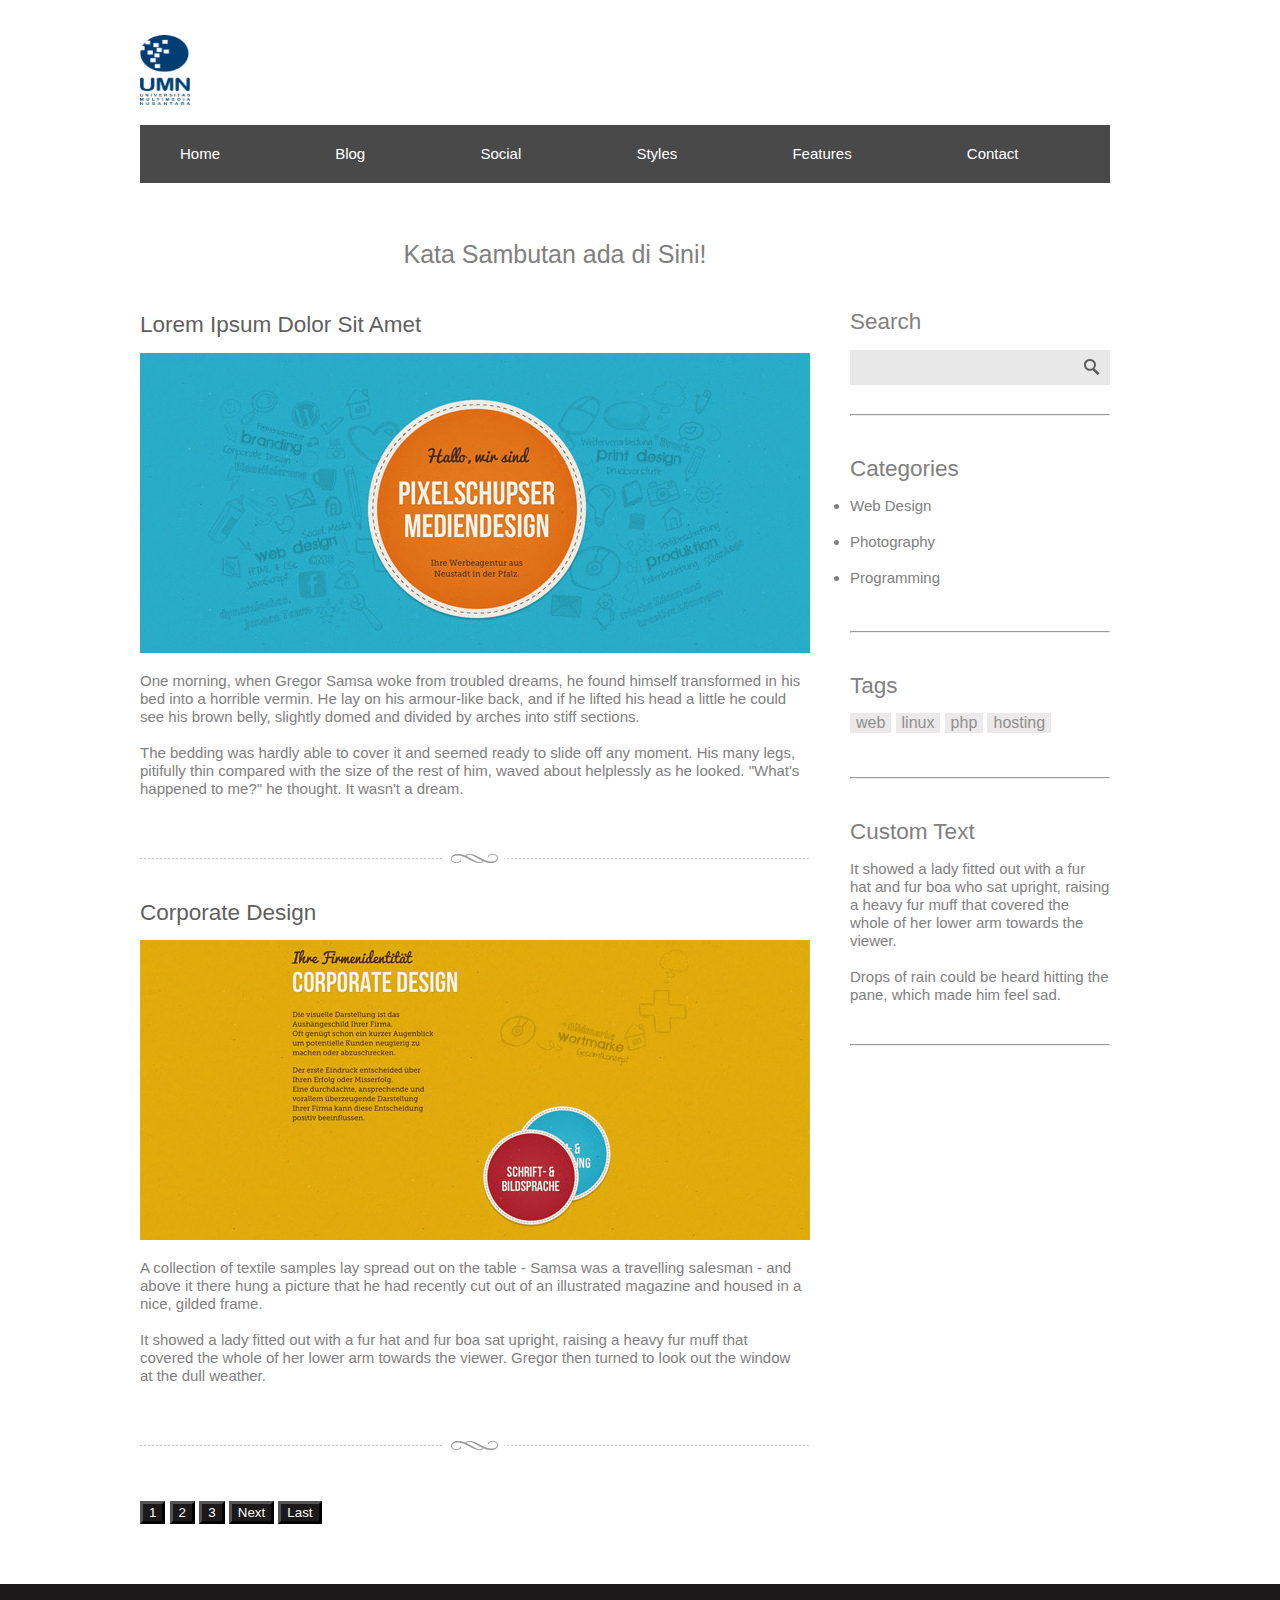
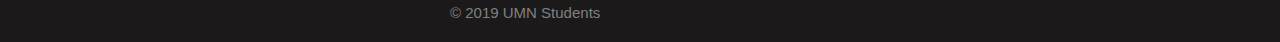
<file: Flexbox and Grid/WEEK3_00000034000_WILLIBRORDUSBAYU/index.html>
<!DOCTYPE html>
<html>
<head>
    <title>Hello Again</title>
    <link rel="stylesheet" href="layout_flex.css"/>
</head>
<body>  
    <div id="bungkus">
        <div id="logo">
            <img src="logo.png"/>
        </div>
            <nav id="menu">
                <ul>
                    <li><a href="menu">Home</a></li>
                    <li><a href="menu">Blog</a></li>
                    <li><a href="menu">Social</a></li>
                    <li><a href="menu">Styles</a></li>
                    <li><a href="menu">Features</a></li>
                    <li><a href="menu">Contact</a></li>
                </ul>
            </nav>
        <div id="konten">
                <h1>Kata Sambutan ada di Sini!</h1>
            <br>
                <h2>Lorem Ipsum Dolor Sit Amet</h2>
                    <img src="post0.jpg"/>
                        <p>
                            One morning, when Gregor Samsa woke from troubled dreams, he found himself transformed in his 
                            bed into a horrible vermin. He lay on his armour-like back, and if he lifted his head a little he could
                            see his brown belly, slightly domed and divided by arches into stiff sections.
                            <br>
                            <br>
                            The bedding was hardly able to cover it and seemed ready to slide off any moment. His many legs, 
                            pitifully thin compared with the size of the rest of him, waved about helplessly as he looked. "What's 
                            happened to me?" he thought. It wasn't a dream.
                        </p>
            <br>
            <br>
                <img src="divider.png"/>
            <br>
            <br>
                <h2>Corporate Design</h2>
                    <img src="post1.jpg"/>
                        <p>
                            A collection of textile samples lay spread out on the table - Samsa was a travelling salesman - and 
                            above it there hung a picture that he had recently cut out of an illustrated magazine and housed in a
                            nice, gilded frame. 
                            <br>
                            <br>
                            It showed a lady fitted out with a fur hat and fur boa sat upright, raising a heavy fur muff that 
                            covered the whole of her lower arm towards the viewer. Gregor then turned to look out the window 
                            at the dull weather.
                        </p>
            <br>
            <br>
                <img src="divider.png"/>
        </div>
        <div id="sidebar">
            <h2 style="font-weight: normal;">Search</h2>
                <img src="search.png"/>
            <br>
            <br>
            <hr>
            <br>
                <h2 style="font-weight: normal;">Categories</h2>
                    <li>Web Design</li><br>
                    <li>Photography</li><br>
                    <li>Programming</li>
            <br>
            <br>
            <hr>
            <br>
                    <h2 style="font-weight: normal;">Tags</h2>
                        <button>web</button>
                        <button>linux</button>
                        <button>php</button>
                        <button>hosting</button>
            <br>
            <br>
            <br>
            <hr>
            <br>
                    <h2 style="font-weight: normal;">Custom Text</h2>
                        <p>
                            It showed a lady fitted out with a fur 
                            hat and fur boa who sat upright,
                            raising a heavy fur muff that covered 
                            the whole of her lower arm towards the 
                            viewer.
                            <br>
                            <br>
                            Drops of rain could be heard hitting 
                            the pane, which made him feel sad.
                        </p>
            <br>    
            <hr>    
        </div>
        <div id="tagline">
            <button>1</button>
            <button>2</button>
            <button>3</button>
            <button>Next</button>
            <button>Last</button>
        </div>
    </div>
</body>
<footer>
    <div id="footer">
        <span>&copy 2019 UMN Students</span>
    </div>
</footer>
</html>
</file>
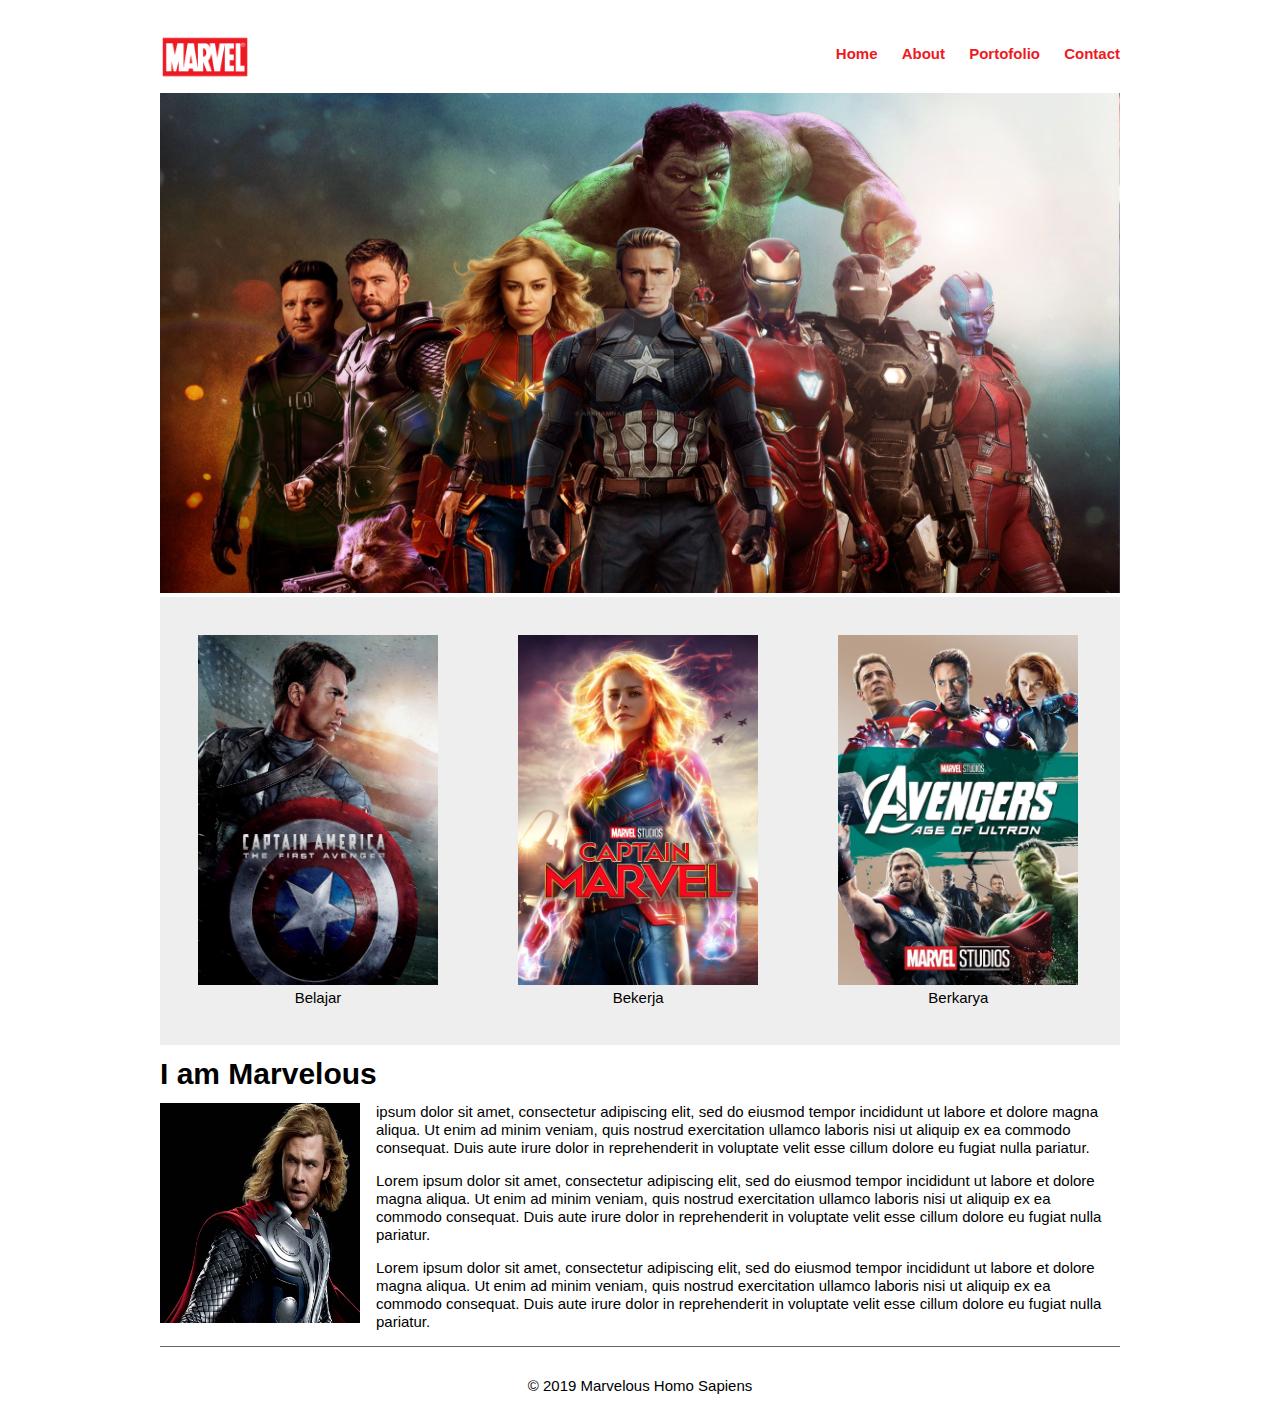
<file: HTML & CSS/Marvel/WEEK1_00000034000_WILLIBRORDUSBAYU/index.html>
<!DOCTYPE html>
<html>
    <head>
        <title>Hello, I am Marvel</title>
        <link rel="stylesheet" href="style.css"/>
    </head>
<body>
    <div id="bungkus">
        <header>
            <div id="logo">
                <a href="#">
                    <img src="logo-marvel.png" width="90px"/>
                </a>
            </div>
            <nav>
                <ul>
                    <li><a href="#">Home</a></li>
                    <li><a href="#">About</a></li>
                    <li><a href="#">Portofolio</a></li>
                    <li><a href="#">Contact</a></li>
                </ul>
            </nav>
        </header>
        <section id="banner">
            <img src="banner-marvel.jpg" width="960px" height="500px"/>
        </section>
            <section id="jasa">
                <div class="box">
                    <div class="icon">
                        <img src="belajar-marvel.jpg" width="240px" height="350px"/>
                    </div>
                    <div class="title">
                        Belajar
                    </div>
                </div>
                <div class="box">
                    <div class="icon">
                        <img src="bekerja-marvel.jpg" width="240px" height="350px"/>
                    </div>
                    <div class="title">
                        Bekerja
                    </div>
                </div>
                <div class="box">
                    <div class="icon">
                        <img src="berkarya-marvel.jpg" width="240px" height="350px"/>
                    </div>
                    <div class="title">
                        Berkarya
                    </div>
                </div>
        </section>
    <section id="saya">
        <header>
            <h1 class="judul">I am Marvelous</h1>
        </header>
        <div class="konten">
            <p>
                <img class="kiri" src="konten-marvel.jpg" width="200px" height="220px"/>
                ipsum dolor sit amet, consectetur adipiscing elit,
                sed do eiusmod tempor incididunt ut labore et dolore 
                magna aliqua. Ut enim ad minim veniam, quis nostrud 
                exercitation ullamco laboris nisi ut aliquip ex ea commodo
                consequat. Duis aute irure dolor in reprehenderit in 
                voluptate velit esse cillum dolore eu fugiat nulla pariatur.
            </p>
            <p>
                Lorem ipsum dolor sit amet, consectetur adipiscing elit,
                sed do eiusmod tempor incididunt ut labore et dolore magna 
                aliqua. Ut enim ad minim veniam, quis nostrud exercitation
                ullamco laboris nisi ut aliquip ex ea commodo consequat.
                Duis aute irure dolor in reprehenderit in voluptate velit
                esse cillum dolore eu fugiat nulla pariatur.
            </p>
            <p>
                Lorem ipsum dolor sit amet, consectetur adipiscing elit,
                sed do eiusmod tempor incididunt ut labore et dolore magna 
                aliqua. Ut enim ad minim veniam, quis nostrud exercitation
                ullamco laboris nisi ut aliquip ex ea commodo consequat.
                Duis aute irure dolor in reprehenderit in voluptate velit esse 
                cillum dolore eu fugiat nulla pariatur.
            </p>
        </div>
    </section>
    <footer>
        <span>&copy; 2019 Marvelous Homo Sapiens</span>
    </footer>
    </div>
</body>
</html>
</file>
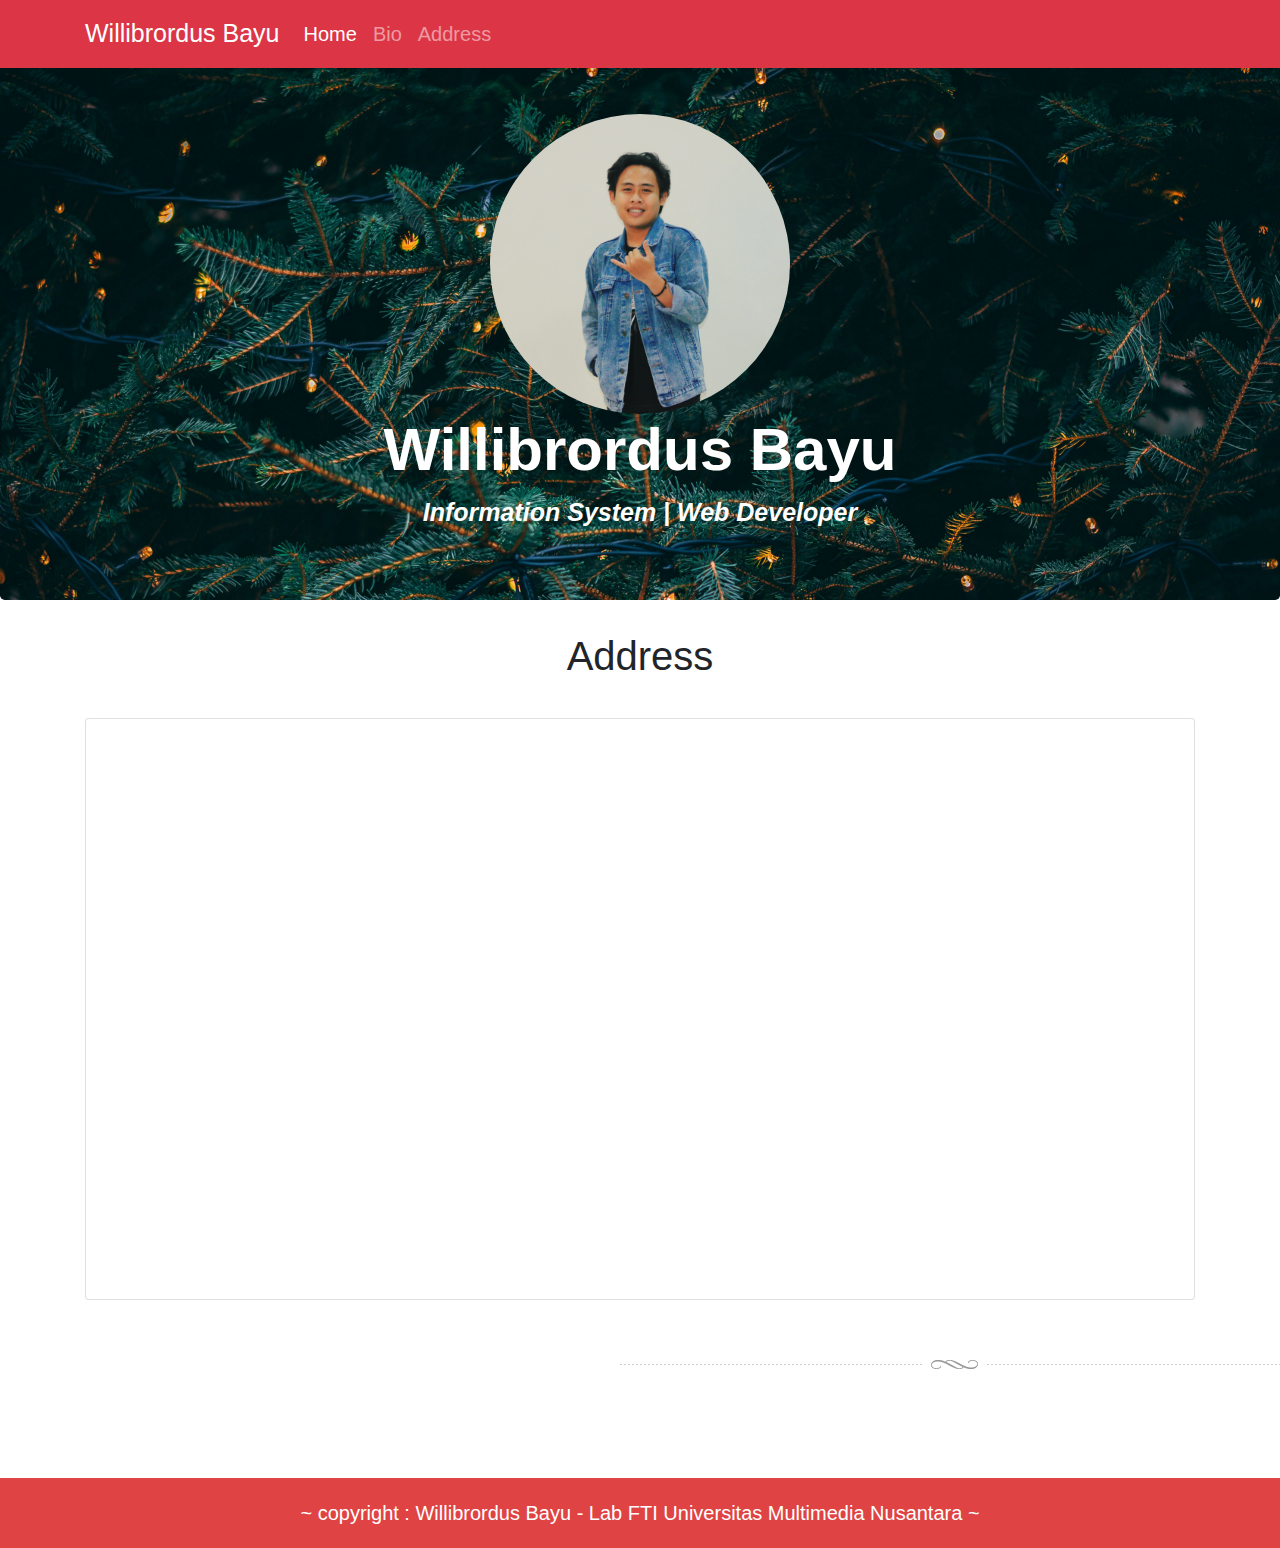
<file: Bootstrap/00000034000_WILLIBRORDUSBAYU_WEEK7/alamat.html>
<!doctype html>
<html lang="en">
  <head>
    <!-- Required meta tags -->
    <meta charset="utf-8">
    <meta name="viewport" content="width=device-width, initial-scale=1, shrink-to-fit=no">

    <!-- Bootstrap CSS -->
    <link rel="stylesheet" href="https://maxcdn.bootstrapcdn.com/bootstrap/4.0.0/css/bootstrap.min.css" integrity="sha384-Gn5384xqQ1aoWXA+058RXPxPg6fy4IWvTNh0E263XmFcJlSAwiGgFAW/dAiS6JXm" crossorigin="anonymous">
    <link rel="stylesheet" href="style.css" type="text/css">

    <link rel="preconnect" href="https://fonts.gstatic.com">
    <link href="https://fonts.googleapis.com/css2?family=Quicksand:wght@600&display=swap" rel="stylesheet">
    
    <script src="https://code.jquery.com/jquery-3.2.1.slim.min.js" integrity="sha384-KJ3o2DKtIkvYIK3UENzmM7KCkRr/rE9/Qpg6aAZGJwFDMVNA/GpGFF93hXpG5KkN" crossorigin="anonymous"></script>
    <script src="https://cdnjs.cloudflare.com/ajax/libs/popper.js/1.12.9/umd/popper.min.js" integrity="sha384-ApNbgh9B+Y1QKtv3Rn7W3mgPxhU9K/ScQsAP7hUibX39j7fakFPskvXusvfa0b4Q" crossorigin="anonymous"></script>
    <script src="https://maxcdn.bootstrapcdn.com/bootstrap/4.0.0/js/bootstrap.min.js" integrity="sha384-JZR6Spejh4U02d8jOt6vLEHfe/JQGiRRSQQxSfFWpi1MquVdAyjUar5+76PVCmYl" crossorigin="anonymous"></script>
    

    <title>Address</title>
  </head>
  <body>
    <nav class="navbar fixed-top navbar-expand-lg navbar-dark bg-danger">
      <div class="container">
      <a class="navbar-brand" href="#">Willibrordus Bayu</a>
      <button class="navbar-toggler" type="button" data-toggle="collapse" data-target="#navbarNavAltMarkup" aria-controls="navbarNavAltMarkup" aria-expanded="false" aria-label="Toggle navigation">
        <span class="navbar-toggler-icon"></span>
      </button>
      <div class="collapse navbar-collapse" id="navbarNavAltMarkup">
        <div class="navbar-nav">
          <a class="nav-item nav-link active" href="main.html">Home<span class="sr-only">(current)</span></a>
          <a class="nav-item nav-link" href="biografi.html">Bio</a>
          <a class="nav-item nav-link" href="#">Address</a>
        </div>
      </div>
    </div>
    </nav>
    <div class="jumbotron">
      <div class="container text-center">
        <img src="profile.jpg" width="300" class="rounded-circle">
        <h1 class="display-4">Willibrordus Bayu</h1>
        <p class="lead">Information System | Web Developer</p>
      </div>
    </div>
    <div class="container">
      <div class="row">
        <div class="col text-center">
          <h1>Address</h1>
        </div>
      </div>
      <br>
    <div class="row">
      <div class="col" style="height: 300px;">
        <div class="card">
          <div class="card-body">
            <iframe width="1070" src="https://www.google.com/maps/embed?pb=!1m18!1m12!1m3!1d700.753041893949!2d106.8093376181487!3d-6.514365782639928!2m3!1f0!2f0!3f0!3m2!1i1024!2i768!4f13.1!3m3!1m2!1s0x2e69c3d0f3001b37%3A0xe2dc8a7f7c096304!2sJl.%20Akasia%20%E2%85%A0%2C%20Karadenan%2C%20Cibinong%2C%20Bogor%2C%20Jawa%20Barat%2016913!5e0!3m2!1sid!2sid!4v1615199372196!5m2!1sid!2sid" width="600" height="450" style="border:0;" allowfullscreen="" loading="lazy"></iframe>
          </div>
        </div>
      </div>
    </div>
    </div>
    <div class="close2">
    <img src="divider.png">
    </div>
  </body>
<footer>
  <span>~ copyright : Willibrordus Bayu - Lab FTI Universitas Multimedia Nusantara ~</span>
</footer>
</html>
</file>
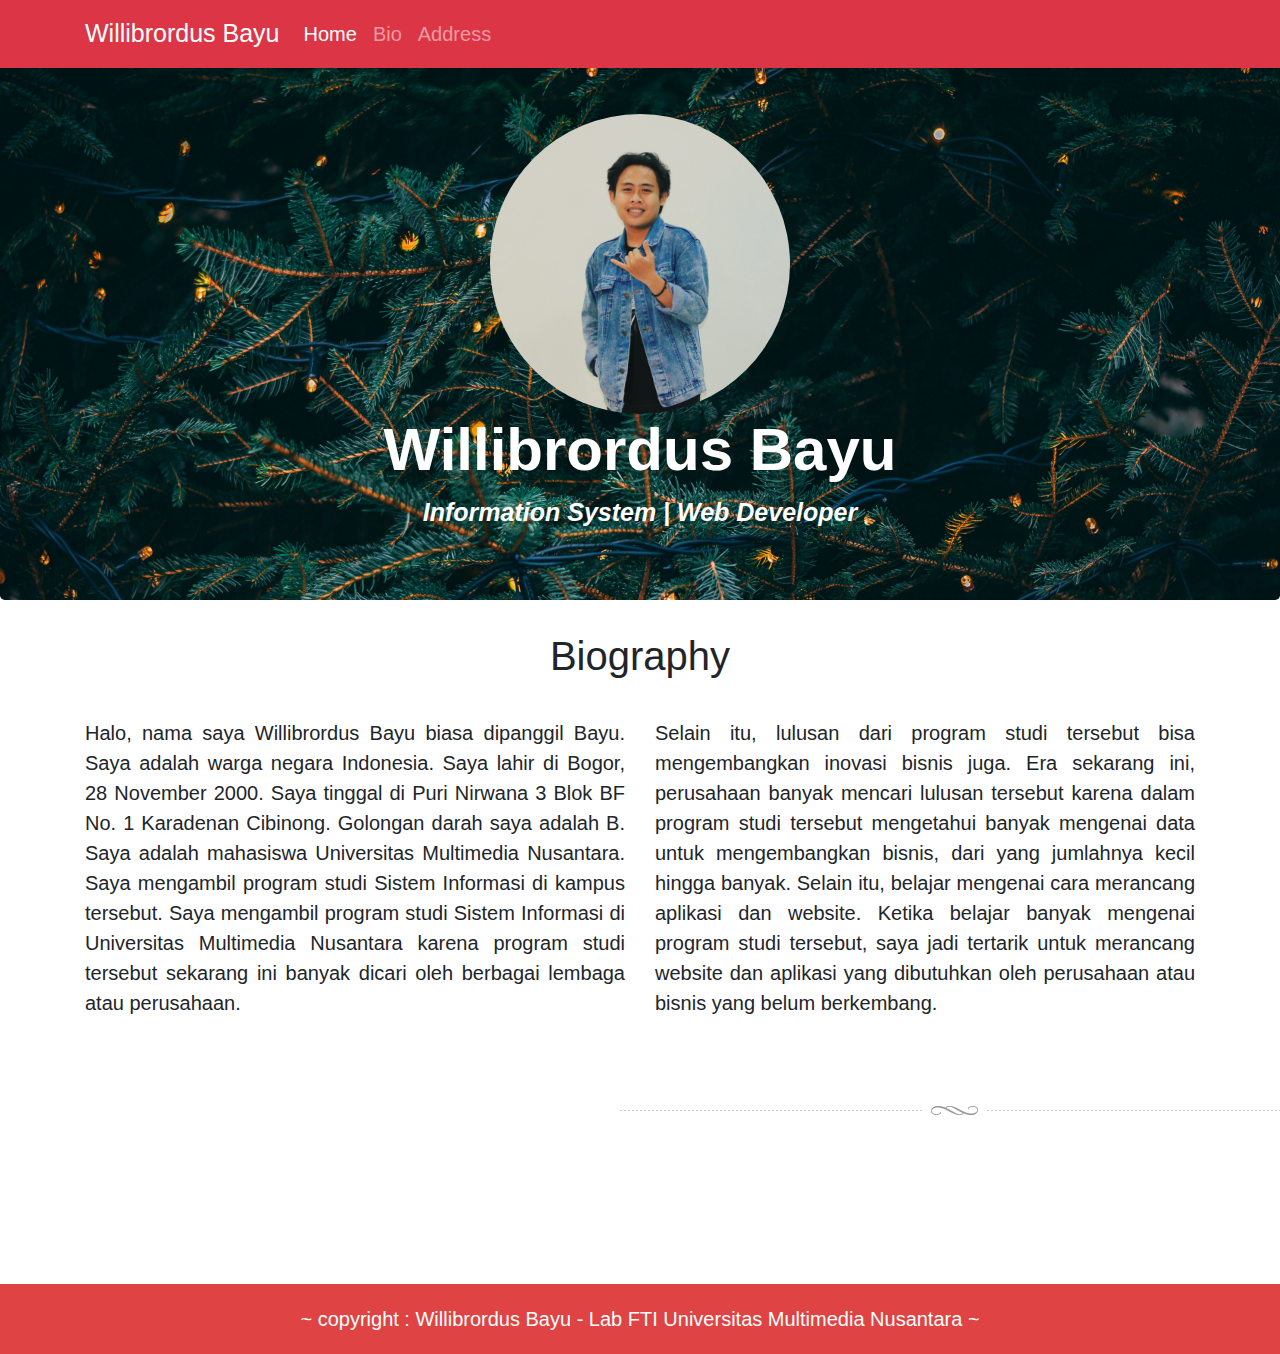
<file: Bootstrap/00000034000_WILLIBRORDUSBAYU_WEEK7/biografi.html>
<!doctype html>
<html lang="en">
  <head>
    <!-- Required meta tags -->
    <meta charset="utf-8">
    <meta name="viewport" content="width=device-width, initial-scale=1, shrink-to-fit=no">

    <!-- Bootstrap CSS -->
    <link rel="stylesheet" href="https://maxcdn.bootstrapcdn.com/bootstrap/4.0.0/css/bootstrap.min.css" integrity="sha384-Gn5384xqQ1aoWXA+058RXPxPg6fy4IWvTNh0E263XmFcJlSAwiGgFAW/dAiS6JXm" crossorigin="anonymous">
    <link rel="stylesheet" href="style.css" type="text/css">

    <link rel="preconnect" href="https://fonts.gstatic.com">
    <link href="https://fonts.googleapis.com/css2?family=Quicksand:wght@600&display=swap" rel="stylesheet">
    
    <script src="https://code.jquery.com/jquery-3.2.1.slim.min.js" integrity="sha384-KJ3o2DKtIkvYIK3UENzmM7KCkRr/rE9/Qpg6aAZGJwFDMVNA/GpGFF93hXpG5KkN" crossorigin="anonymous"></script>
    <script src="https://cdnjs.cloudflare.com/ajax/libs/popper.js/1.12.9/umd/popper.min.js" integrity="sha384-ApNbgh9B+Y1QKtv3Rn7W3mgPxhU9K/ScQsAP7hUibX39j7fakFPskvXusvfa0b4Q" crossorigin="anonymous"></script>
    <script src="https://maxcdn.bootstrapcdn.com/bootstrap/4.0.0/js/bootstrap.min.js" integrity="sha384-JZR6Spejh4U02d8jOt6vLEHfe/JQGiRRSQQxSfFWpi1MquVdAyjUar5+76PVCmYl" crossorigin="anonymous"></script>
    

    <title>Biography</title>
  </head>
  <body>
    <nav class="navbar fixed-top navbar-expand-lg navbar-dark bg-danger">
      <div class="container">
      <a class="navbar-brand" href="#">Willibrordus Bayu</a>
      <button class="navbar-toggler" type="button" data-toggle="collapse" data-target="#navbarNavAltMarkup" aria-controls="navbarNavAltMarkup" aria-expanded="false" aria-label="Toggle navigation">
        <span class="navbar-toggler-icon"></span>
      </button>
      <div class="collapse navbar-collapse" id="navbarNavAltMarkup">
        <div class="navbar-nav">
          <a class="nav-item nav-link active" href="main.html">Home<span class="sr-only">(current)</span></a>
          <a class="nav-item nav-link" href="#">Bio</a>
          <a class="nav-item nav-link" href="alamat.html">Address</a>
        </div>
      </div>
    </div>
    </nav>
    <div class="jumbotron">
      <div class="container text-center">
        <img src="profile.jpg" width="300" class="rounded-circle">
        <h1 class="display-4">Willibrordus Bayu</h1>
        <p class="lead">Information System | Web Developer</p>
      </div>
    </div>
    <div class="container">
      <div class="row">
        <div class="col text-center">
          <h1>Biography</h1>
          <br>
        </div>
      </div>
      <div class="row">
        <div class="col">
          <p>
            Halo, nama saya Willibrordus Bayu biasa dipanggil Bayu. Saya adalah warga negara
            Indonesia. Saya lahir di Bogor, 28 November 2000. Saya tinggal di Puri Nirwana 3 
            Blok BF No. 1 Karadenan Cibinong. Golongan darah saya adalah B. Saya adalah mahasiswa
            Universitas Multimedia Nusantara. Saya mengambil program studi Sistem Informasi di 
            kampus tersebut. Saya mengambil program studi Sistem Informasi di Universitas Multimedia Nusantara 
            karena program studi tersebut sekarang ini banyak dicari oleh berbagai lembaga atau 
            perusahaan.
          </p>
        </div>
        <div class="col">
          <p>
            Selain itu, lulusan dari program studi tersebut bisa mengembangkan inovasi
            bisnis juga. Era sekarang ini, perusahaan banyak mencari lulusan tersebut karena dalam 
            program studi tersebut mengetahui banyak mengenai data untuk mengembangkan bisnis, dari 
            yang jumlahnya kecil hingga banyak. Selain itu, belajar mengenai cara merancang aplikasi
            dan website. Ketika belajar banyak mengenai program studi tersebut, saya jadi tertarik 
            untuk merancang website dan aplikasi yang dibutuhkan oleh perusahaan atau bisnis yang 
            belum berkembang. 
          </p>
        </div>
      </div>
    </div>
    <br>
    <br>
    <div class="close1">
    <img src="divider.png">
    </div>
    <br>
    <br>
  </body>
<footer>
  <span>~ copyright : Willibrordus Bayu - Lab FTI Universitas Multimedia Nusantara ~</span>
</footer>
</html>
</file>
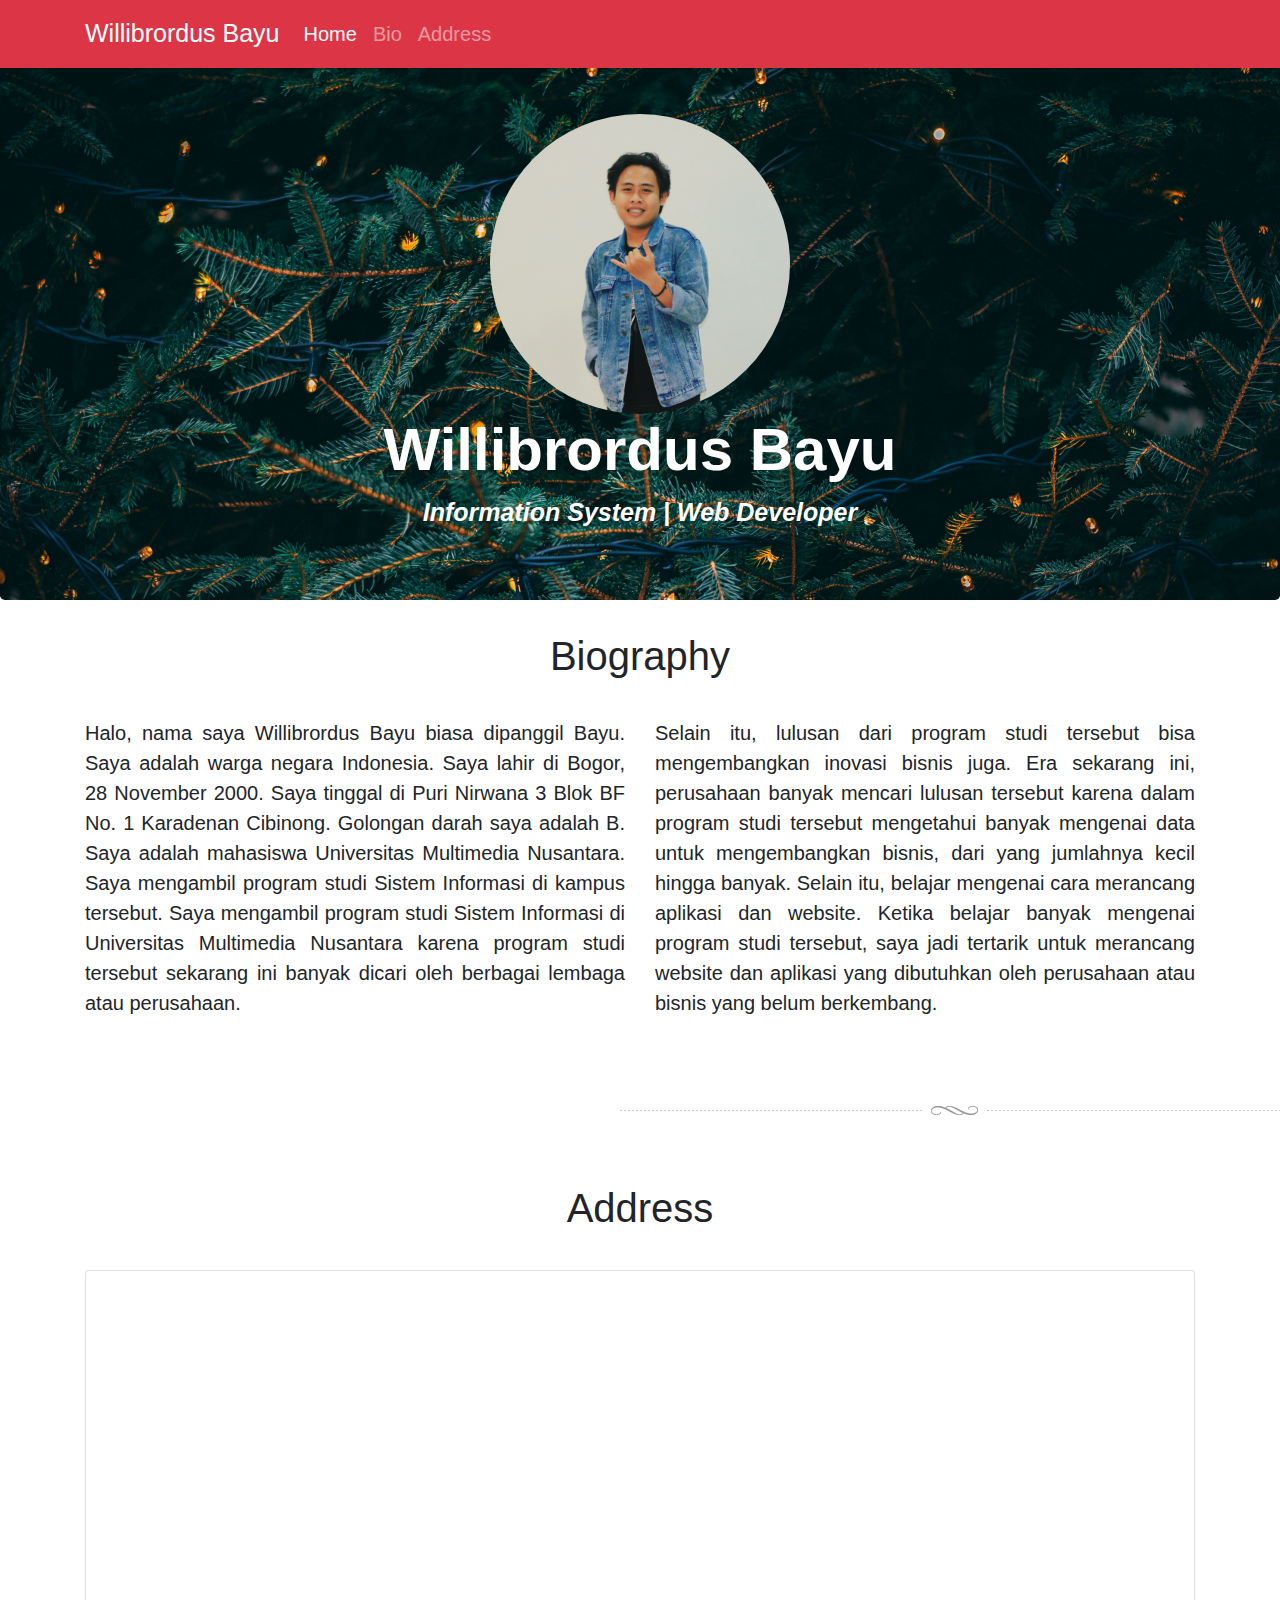
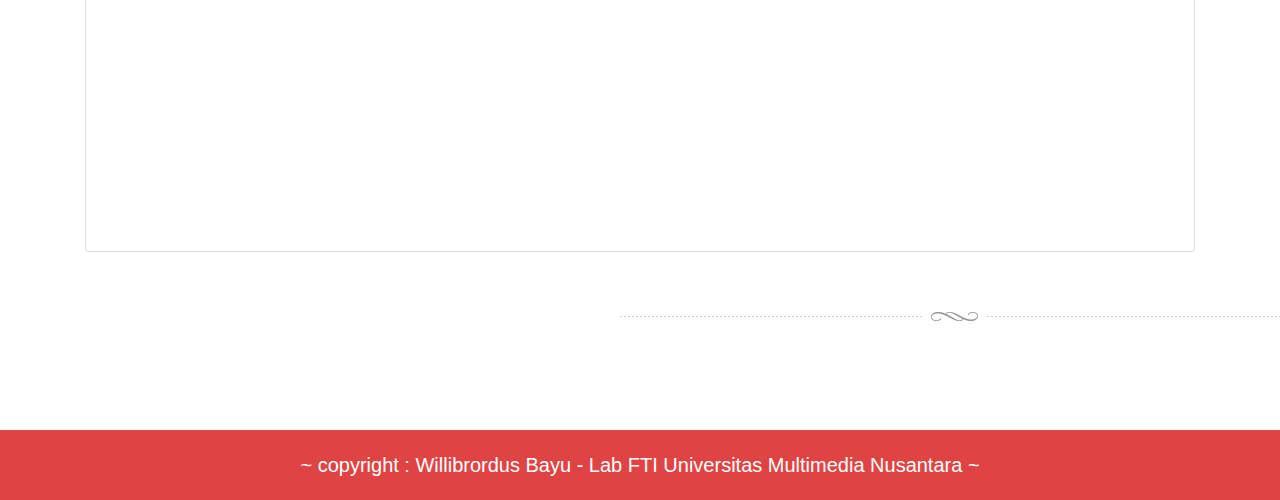
<file: Bootstrap/00000034000_WILLIBRORDUSBAYU_WEEK7/main.html>
<!doctype html>
<html lang="en">
  <head>
    <!-- Required meta tags -->
    <meta charset="utf-8">
    <meta name="viewport" content="width=device-width, initial-scale=1, shrink-to-fit=no">

    <!-- Bootstrap CSS -->
    <link rel="stylesheet" href="https://maxcdn.bootstrapcdn.com/bootstrap/4.0.0/css/bootstrap.min.css" integrity="sha384-Gn5384xqQ1aoWXA+058RXPxPg6fy4IWvTNh0E263XmFcJlSAwiGgFAW/dAiS6JXm" crossorigin="anonymous">
    <link rel="stylesheet" href="style.css" type="text/css">

    <link rel="preconnect" href="https://fonts.gstatic.com">
    <link href="https://fonts.googleapis.com/css2?family=Quicksand:wght@600&display=swap" rel="stylesheet">
    
    <script src="https://code.jquery.com/jquery-3.2.1.slim.min.js" integrity="sha384-KJ3o2DKtIkvYIK3UENzmM7KCkRr/rE9/Qpg6aAZGJwFDMVNA/GpGFF93hXpG5KkN" crossorigin="anonymous"></script>
    <script src="https://cdnjs.cloudflare.com/ajax/libs/popper.js/1.12.9/umd/popper.min.js" integrity="sha384-ApNbgh9B+Y1QKtv3Rn7W3mgPxhU9K/ScQsAP7hUibX39j7fakFPskvXusvfa0b4Q" crossorigin="anonymous"></script>
    <script src="https://maxcdn.bootstrapcdn.com/bootstrap/4.0.0/js/bootstrap.min.js" integrity="sha384-JZR6Spejh4U02d8jOt6vLEHfe/JQGiRRSQQxSfFWpi1MquVdAyjUar5+76PVCmYl" crossorigin="anonymous"></script>
    

    <title>My Biodata</title>
  </head>
  <body>
    <nav class="navbar fixed-top navbar-expand-lg navbar-dark bg-danger">
      <div class="container">
      <a class="navbar-brand" href="#">Willibrordus Bayu</a>
      <button class="navbar-toggler" type="button" data-toggle="collapse" data-target="#navbarNavAltMarkup" aria-controls="navbarNavAltMarkup" aria-expanded="false" aria-label="Toggle navigation">
        <span class="navbar-toggler-icon"></span>
      </button>
      <div class="collapse navbar-collapse" id="navbarNavAltMarkup">
        <div class="navbar-nav">
          <a class="nav-item nav-link active" href="#">Home<span class="sr-only">(current)</span></a>
          <a class="nav-item nav-link" href="biografi.html">Bio</a>
          <a class="nav-item nav-link" href="alamat.html">Address</a>
        </div>
      </div>
    </div>
    </nav>
    <div class="jumbotron">
      <div class="container text-center">
        <img src="profile.jpg" width="300" class="rounded-circle">
        <h1 class="display-4">Willibrordus Bayu</h1>
        <p class="lead">Information System | Web Developer</p>
      </div>
    </div>
    <div class="container">
      <div class="row">
        <div class="col text-center">
          <h1>Biography</h1>
          <br>
        </div>
      </div>
      <div class="row">
        <div class="col">
          <p>
            Halo, nama saya Willibrordus Bayu biasa dipanggil Bayu. Saya adalah warga negara
            Indonesia. Saya lahir di Bogor, 28 November 2000. Saya tinggal di Puri Nirwana 3 
            Blok BF No. 1 Karadenan Cibinong. Golongan darah saya adalah B. Saya adalah mahasiswa
            Universitas Multimedia Nusantara. Saya mengambil program studi Sistem Informasi di 
            kampus tersebut. Saya mengambil program studi Sistem Informasi di Universitas Multimedia Nusantara 
            karena program studi tersebut sekarang ini banyak dicari oleh berbagai lembaga atau 
            perusahaan.
          </p>
        </div>
        <div class="col">
          <p>
            Selain itu, lulusan dari program studi tersebut bisa mengembangkan inovasi
            bisnis juga. Era sekarang ini, perusahaan banyak mencari lulusan tersebut karena dalam 
            program studi tersebut mengetahui banyak mengenai data untuk mengembangkan bisnis, dari 
            yang jumlahnya kecil hingga banyak. Selain itu, belajar mengenai cara merancang aplikasi
            dan website. Ketika belajar banyak mengenai program studi tersebut, saya jadi tertarik 
            untuk merancang website dan aplikasi yang dibutuhkan oleh perusahaan atau bisnis yang 
            belum berkembang. 
          </p>
        </div>
      </div>
    </div>
    <br>
    <br>
    <div class="close1">
    <img src="divider.png">
    </div>
    <br>
    <br>
    <div class="container">
      <div class="row">
        <div class="col text-center">
          <h1>Address</h1>
        </div>
      </div>
      <br>
    <div class="row">
      <div class="col" style="height: 300px;">
        <div class="card">
          <div class="card-body">
            <iframe width="1070" src="https://www.google.com/maps/embed?pb=!1m18!1m12!1m3!1d700.753041893949!2d106.8093376181487!3d-6.514365782639928!2m3!1f0!2f0!3f0!3m2!1i1024!2i768!4f13.1!3m3!1m2!1s0x2e69c3d0f3001b37%3A0xe2dc8a7f7c096304!2sJl.%20Akasia%20%E2%85%A0%2C%20Karadenan%2C%20Cibinong%2C%20Bogor%2C%20Jawa%20Barat%2016913!5e0!3m2!1sid!2sid!4v1615199372196!5m2!1sid!2sid" width="600" height="450" style="border:0;" allowfullscreen="" loading="lazy"></iframe>
          </div>
        </div>
      </div>
    </div>
    </div>
    <div class="close2">
    <img src="divider.png">
    </div>
  </body>
<footer>
  <span>~ copyright : Willibrordus Bayu - Lab FTI Universitas Multimedia Nusantara ~</span>
</footer>
</html>
</file>
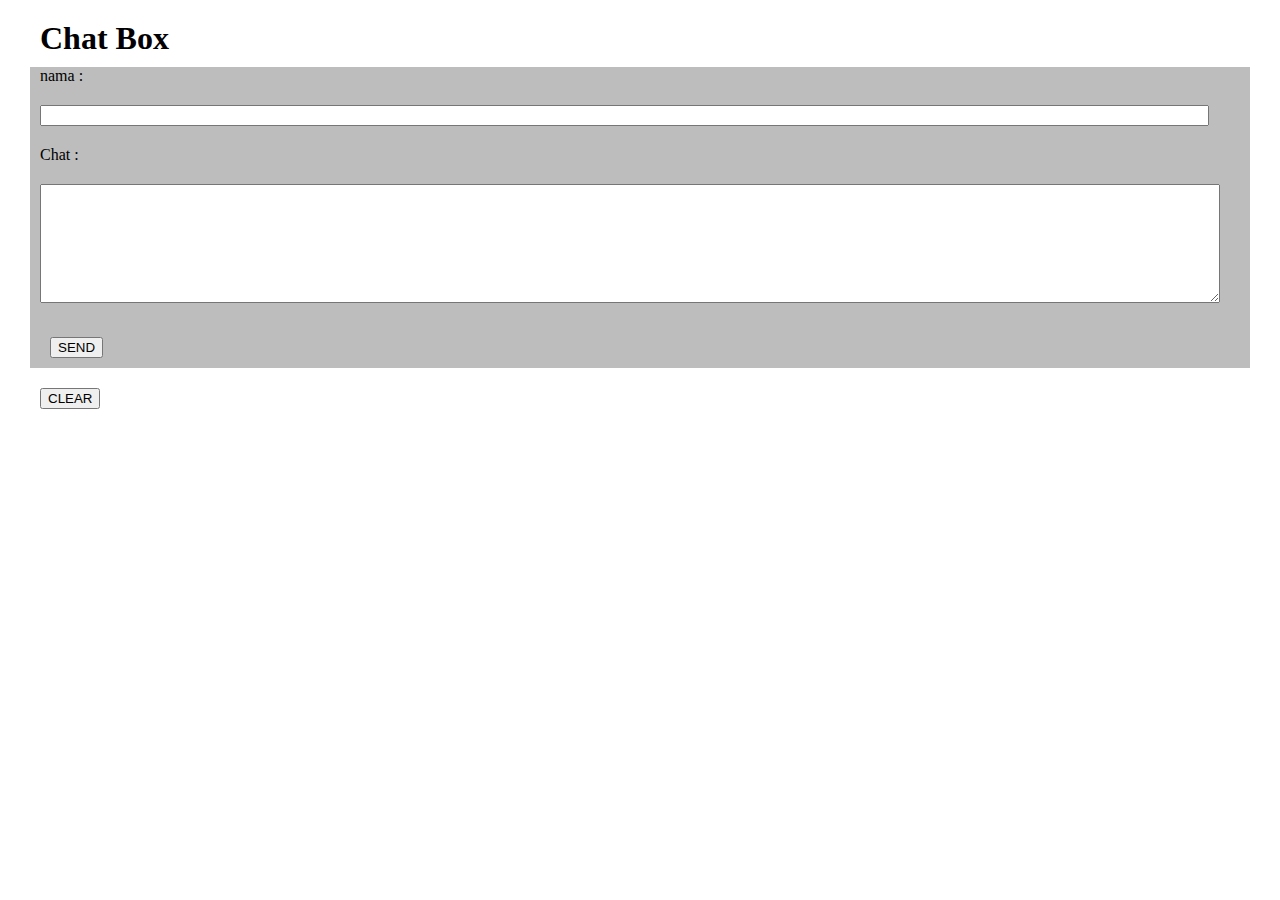
<file: Document Object Model/00000034000_WILLIBRORDUSBAYU_WEEK6/chatbox.html>
<!DOCTYPE html>
<html lang="en">
<head>
    <meta charset="UTF-8">
    <meta http-equiv="X-UA-Compatible" content="IE=edge">
    <meta name="viewport" content="width=device-width, initial-scale=1.0">
    <title>Chat Box</title>
    <link href="style.css" rel="stylesheet" type="text/css" />
    <script type="text/javascript" src="dokumen.js"></script>
</head>
<body>
    <div id="title">
        <h1>Chat Box</h1>
    </div>
    <div id="input">
        <p>nama :</p>
        <input type="text" id="boxNama">
        <p>Chat :</p>
        <textarea name="Chat" id="boxChat" cols="20" rows="3"></textarea>
        <br>
        <div id="send">
            <button type="submit">SEND</button>
        </div>
    </div>
    <div id="clear">
        <button>CLEAR</button>
    </div>
</body>
</html>
</file>
<file: Flexbox and Grid/WEEK3_00000034000_WILLIBRORDUSBAYU/layout_flex.css>
body {
    margin: 0;
    font-family: sans-serif;
    font-size: 15px;
    line-height: 18px;
}

#bungkus {
    width: 1000px;
    margin: 25px auto 0;
    overflow: hidden;
}

#logo {
    float: left;
    margin-top: -10px;
}

#logo img {
    height: 70px;
    margin-top: 20px;
    width: 50px;
}

nav {
    float: left;
    margin-top: 60px;
    margin-left: -70px;
}

nav ul{
    margin-top: 40px;
    padding-bottom: 20px;
    background-color:#494949;
}

nav ul li {
    display: inline-block;
    margin-left: 20px;
    margin-top: 20px;
    margin-right: 91px;
}

nav ul li a {
    text-decoration: none;
    padding-top: 15px;
    font-weight: normal;
    color: white;
}

#sidebar {
    margin-left: 710px;
    margin-top: -1160px;
    margin-bottom: 500px;
    margin-right: 30px;
    color: grey;
}

#sidebar button {
    border-style: none;
    color: rgb(143, 143, 143);
    border-width: medium;
    font-size: medium;
    background-color: rgb(235, 233, 233);
}

#konten h1 {
    margin-top: 220px;
    text-align: center;
    font-size: 25px;
    margin-left: -170px;
    font-weight: normal;
    color: grey;
}

#konten h2 {
    font-weight: normal;
    color: rgb(95, 95, 95);
}

#konten p {
    padding-right: 320px;
    margin-right: 15px;
    color: grey;
}

#footer {
    padding: 20px 0;
    background-color: #1B1919;
    color: grey;
    margin-top: 60px;
}

#footer span {
    margin-left: 450px;
}

#tagline {
    margin-top: -45px;
}

#tagline button {
    background-color: #1B1919;
    color: white;
    border-width: medium;
}
</file>
<file: HTML & CSS/Marvel/WEEK1_00000034000_WILLIBRORDUSBAYU/style.css>
body {
    margin: 0;
    font-family: arial;
    font-size: 15px;
    line-height: 18px;
}

#bungkus {
    width: 960px;
    margin: 25px auto 0;
    overflow: hidden;
}

#logo {
    float: left;
}

#Logo img {
    height: 50px;
}

nav {
    float: right;
    margin-top: 20px;
}

nav ul {
    margin: 0;
    padding: 0;
}

nav ul li {
    display: inline-block;
    margin-left: 20px;
}

nav ul li a {
    text-decoration: none;
    padding-top: 15px;
    color: #ed1a23;
    font-weight: bold;
}

nav ul li a:hover {
    border-top: 2px solid;
}

#jasa {
    background: #eeeeee;
    padding: 38px 0;
}

#jasa .box{
    width: 240px;
    display: inline-block;
    margin: 0 38px;
}

.box .title {
    text-align: center;
}

img.kiri {
    float: left;
    margin-right: 16px;
}

footer {
    clear: both;
    border-top: 1px solid #666666;
    padding: 30px;
    text-align: center;
}
</file>
<file: Bootstrap/00000034000_WILLIBRORDUSBAYU_WEEK7/style.css>
body {
    margin: 0;
    margin-bottom: 0;
    font-size: 20px;
    font-style: normal;
}

footer {
    margin-top: 100px;
    background-color: #e04343;
    padding-top: 20px;
    padding-bottom: 20px;
    text-align: center;
    color: white;
}

.jumbotron {
    background-image: url(background.jpg);
    background-size: cover;
    height: 600px;
}

.display-4 {
    color: white;
    font-weight: bold;
}

.card-body {
    width: 1000px;
    height: 580px;
}

.card-body iframe {
    height: 545px;
}

.lead {
    color: white;
    font-weight: bold;
}

.close1 {
    margin-left: 620px;
}

.close2 {
    margin-left: 620px;
    margin-top: 330px;
}

.container img {
    margin-top: 50px;
}

.display-4 {
    font-size: 60px;
}

.lead {
    font-size: 25px;
    font-style: italic;
}

.col p {
    text-align: justify;
}

.navbar-brand {
    font-size: 25px;
}

.navbar {
    padding-top: 10px;
    padding-bottom: 10px;
}
</file>
<file: Document Object Model/00000034000_WILLIBRORDUSBAYU_WEEK6/style.css>
*{
    padding: 0 auto;
    margin: 10px;
}

#input{
    background-color: #bdbdbd;
}

#input #boxNama{
    padding-right: 986px;
}

#input #boxChat{
    padding-right: 1000px;
    padding-bottom: 70px;
}
</file>
